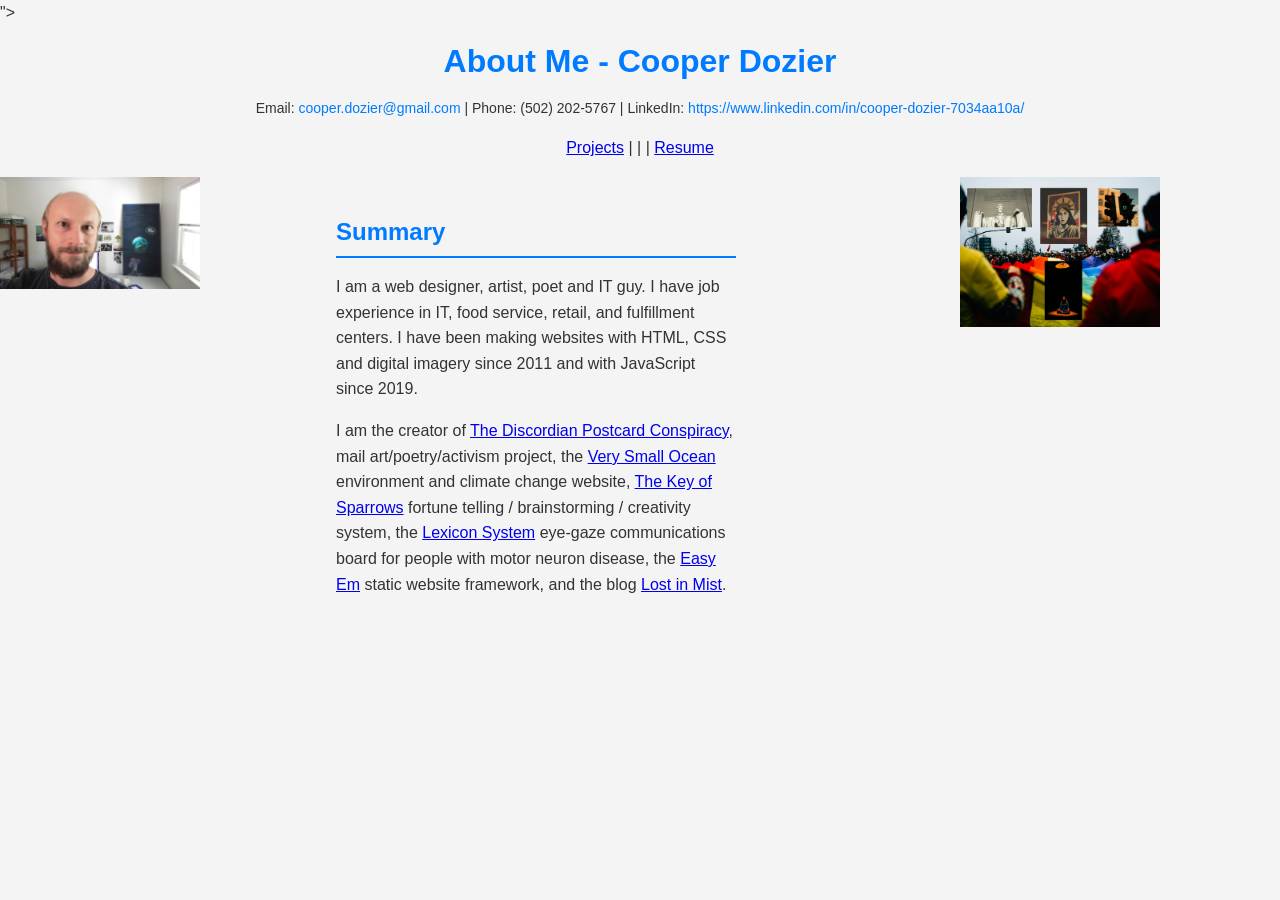
<file: index.html>
<!DOCTYPE html>
<html lang="en">
    <head>
        <meta charset="UTF-8" />
        <meta name="viewport" content="width=device-width, initial-scale=1.0" />
        <title>About Me</title>
        <link rel="stylesheet" href="css/resume-styles.css">
        <link rel="stylesheet" href="css/index.css">
    </head>
 
   
    <body>">
            <header class="header">
                <h1>About Me - Cooper Dozier</h1>
                <p class="contact">
                    Email:
                    <a href="mailto:cooper.dozier@gmail.com"
                        >cooper.dozier@gmail.com</a
                    >
                    | Phone: (502) 202-5767 | LinkedIn:
                    <a href="https://www.linkedin.com/in/cooper-dozier-7034aa10a/">https://www.linkedin.com/in/cooper-dozier-7034aa10a/</a>
                </p>
                <p><a href="projects.html">Projects</a> | | | <a href="resume.html">Resume</a></p>
            </header>
            <main class="index-main">
                <section class="image"><img src="img/cooper.jpg" alt=""></section>
                <section class="section about">
                    <h2>Summary</h2>
                    <p>
                        I am a web designer, artist, poet and IT guy. I have job experience in IT,
                        food service, retail, and fulfillment centers. I have been making websites with
                        HTML, CSS and digital imagery since 2011 and with JavaScript since 2019.
                    </p>
                    <p>
                        I am the creator of <a href="https://poeticpostcards.wordpress.com/about">The Discordian Postcard Conspiracy</a>,
                        mail art/poetry/activism project, the
                        <a href="https://verysmallocean.org">Very Small Ocean</a> environment and climate change website,
                        <a href="https://tkos.dev">The Key of Sparrows</a> fortune telling / brainstorming / creativity system,
                        the <a href="https://lexiconsystem.org">Lexicon System</a> eye-gaze communications board for people with
                        motor neuron disease, the <a href="https://easyem.org">Easy Em</a> static website framework, and the 
                        blog <a href="https://lostinmist.blog">Lost in Mist</a>.
                    </p>
                </section>
                <section class="image"><img src="img/make-the-enlightenment-great-again.webp" alt=""></section>
            </main>
        </div>
        <script src="index.js"></script>
    </body>
</html>
</file>
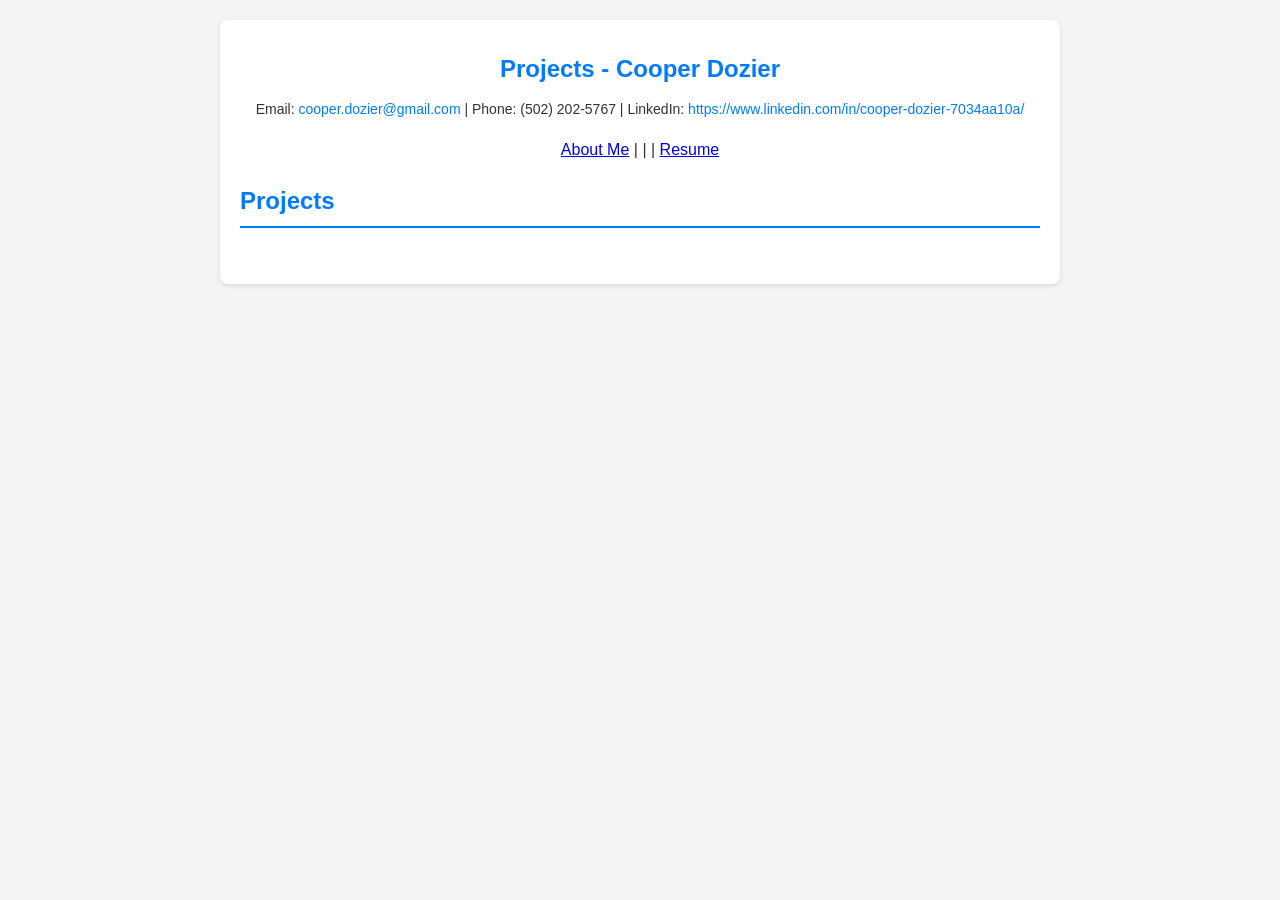
<file: projects.html>
<!DOCTYPE html>
<html lang="en">
    <head>
        <meta charset="UTF-8" />
        <meta name="viewport" content="width=device-width, initial-scale=1.0" />
        <title>Resume Template</title>
        <link rel="stylesheet" href="css/resume-styles.css">
        <link rel="stylesheet" href="css/index.css">
    </head>
 
   
    <body>
        <main class="container">
            <section class="header">
                <h1>Projects - Cooper Dozier</h1>
                <p class="contact">
                    Email:
                    <a href="mailto:cooper.dozier@gmail.com"
                        >cooper.dozier@gmail.com</a
                    >
                    | Phone: (502) 202-5767 | LinkedIn:
                    <a href="https://www.linkedin.com/in/cooper-dozier-7034aa10a/">https://www.linkedin.com/in/cooper-dozier-7034aa10a/</a>
                </p>
                <p><a href="index.html">About Me</a> | | | <a href="resume.html">Resume</a></p>
            </section>
            <section class="section">
                <h2>Projects</h2>
                <ul class="projects projects-script"></ul>
                <!-- <div class="item">
                    <h3>Presentation Frame</h3>
                    <p>
                      A responsive HTML/CSS frame for presentations or websites. I made it for the material at cooperdozier.com/presentation-v1
                      but never quite finished the material and haven't replaced it with the finished CSS/HTML version.
                    </p>
                    <div><a href="https://github.com/cooperdozier/vso-frame">Presentation Frame</a></div>
                    <div><a href="https://cooperdozier.github.io/VSO-frame">Live Version</a></div>
                </div>
                <div class="item">
                    <h3>Grid Offset Collage</h3>
                    <p>
                        An HTML/CSS tool for creating collages. In this implementation, using symbol images from <a href="https://tkos.dev">tkos.dev</a>
                    </p>
                    <div><a href="https://github.com/cooperdozier/grid-offset-collage">Grid Offset Collage</a></div>
                    <div><a href="https://cooperdozier.github.io/grid-offset-collage">Live Version</a></div>
                </div>
                <div class="item">
                    <h3>Easy Em website framework</h3>
                    <p>
                        Starter code for websites with a responsive JavaScript menu/submenu system
                        with full instructional annotations, a responsive CSS base to work from,
                        and template HTML files with standard OpenGraph and Twitter tags. I created
                        all of this by stripping down to only the essentials from what was included on
                        my website verysmallocean.org and changing pages to templates taking out my particular
                        styling, and including the small subset of PureCSS rules I used (it is still compatible with all of PureCSS).
                        Also wrote descriptions and instructions geared to absolute beginners in the GitHub and my blog.
                    </p>
                    <div><a href="https://github.com/cooperdozier/easy-em">Easy Em Framework</a></div>
                    <div><a href="https://cooperdozier.github.io/easy-em">Live Version</a></div>
                </div> -->
            </section>
        </main>
        <script src="index.js"></script>
    </body>
</html>
</file>
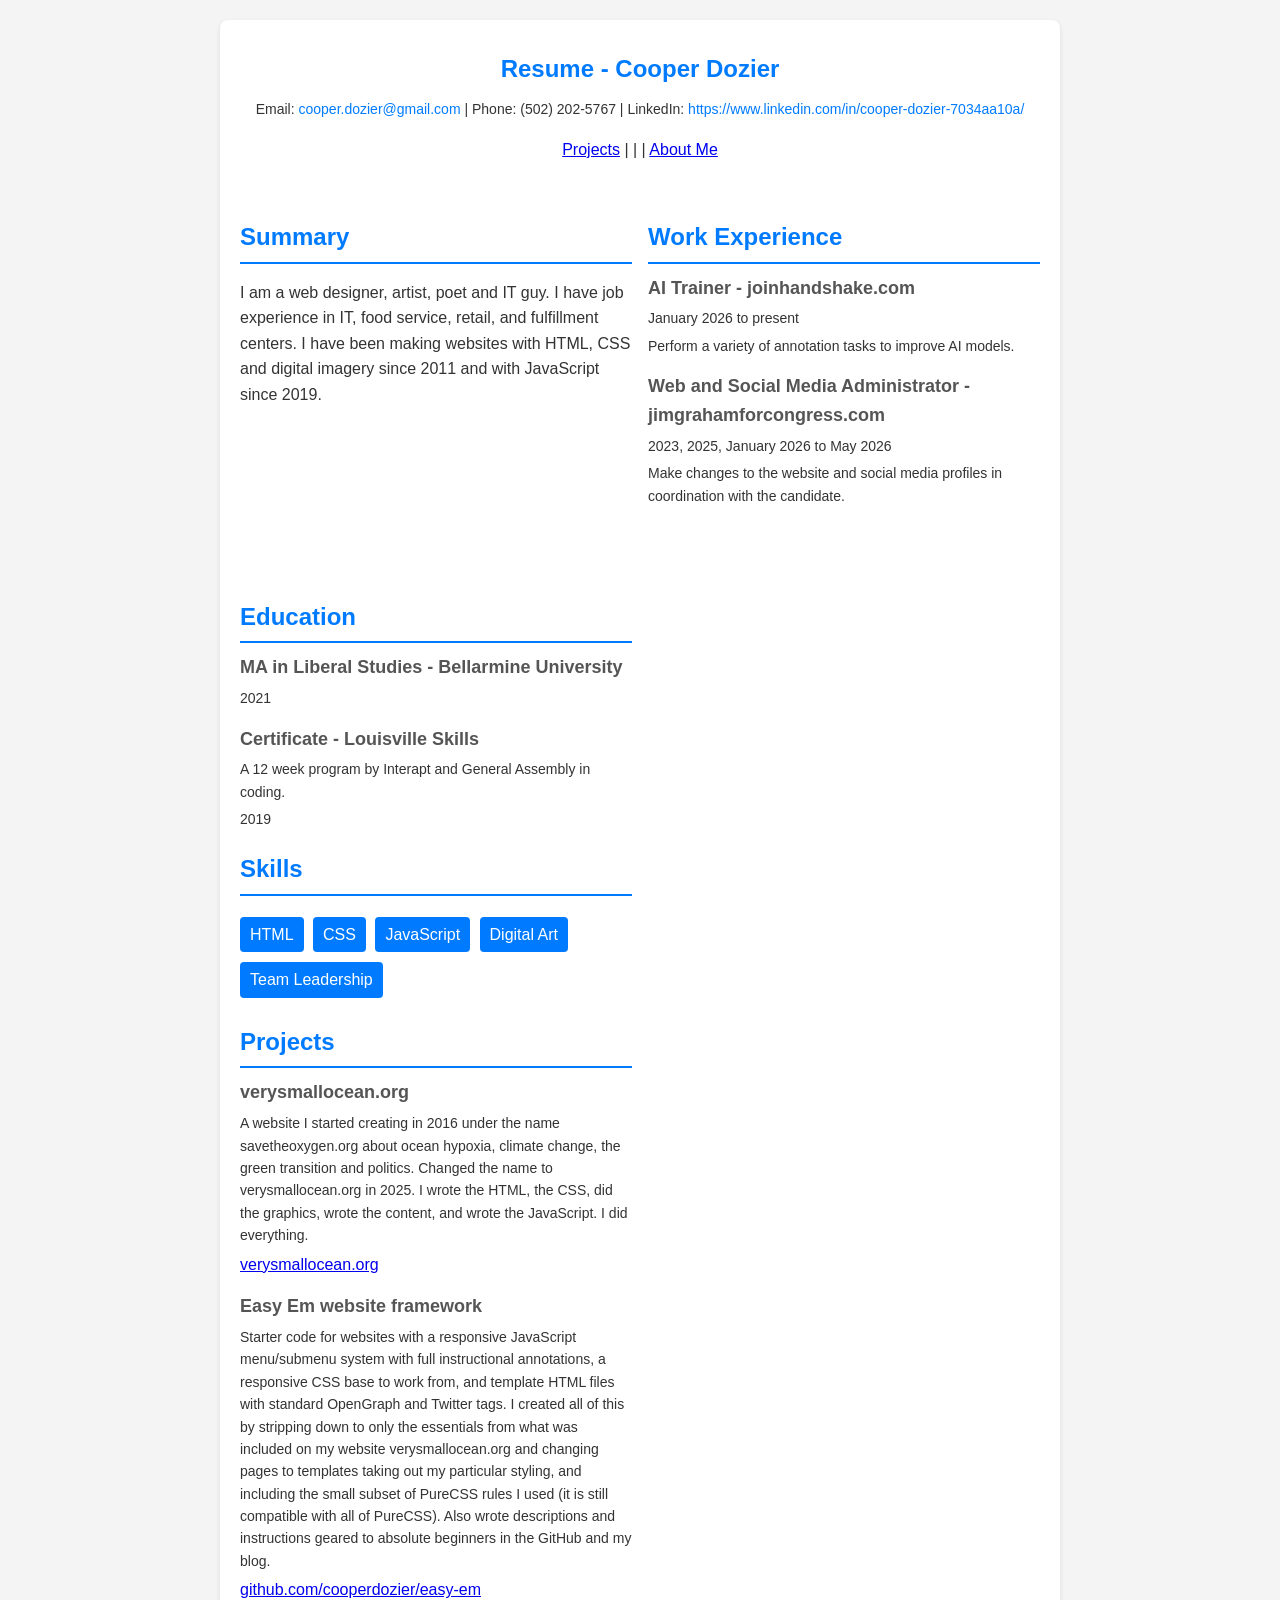
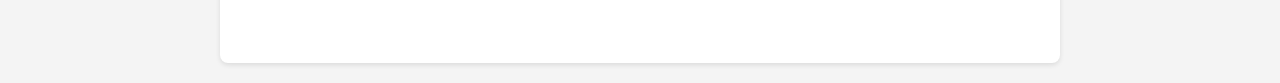
<file: resume.html>
<!DOCTYPE html>
<html lang="en">
    <head>
        <meta charset="UTF-8" />
        <meta name="viewport" content="width=device-width, initial-scale=1.0" />
        <title>Resume Template</title>
        <link rel="stylesheet" href="css/resume-styles.css">
        <link rel="stylesheet" href="css/index.css">
    </head>
 
   
    <body>
        <main class="container">
            <section class="header">
                <h1>Resume - Cooper Dozier</h1>
                <p class="contact">
                    Email:
                    <a href="mailto:cooper.dozier@gmail.com"
                        >cooper.dozier@gmail.com</a
                    >
                    | Phone: (502) 202-5767 | LinkedIn:
                    <a href="https://www.linkedin.com/in/cooper-dozier-7034aa10a/">https://www.linkedin.com/in/cooper-dozier-7034aa10a/</a>
                </p>
                <p><a href="projects.html">Projects</a> | | | <a href="index.html">About Me</a></p>
            </section>
            <div class="projects">
                <section class="section grid-section">
                    <h2>Summary</h2>
                    <p>
                        I am a web designer, artist, poet and IT guy. I have job experience in IT,
                        food service, retail, and fulfillment centers. I have been making websites with
                        HTML, CSS and digital imagery since 2011 and with JavaScript since 2019.
                    </p>
                </section>
                <section class="section grid-section">
                    <h2>Work Experience</h2>
                    <div class="item">
                        <h3>AI Trainer - joinhandshake.com</h3>
                        <p>January 2026 to present</p>
                        <p>
                            Perform a variety of annotation tasks to improve AI models.
                        </p>
                    </div>
                    <div class="item">
                        <h3>Web and Social Media Administrator - jimgrahamforcongress.com</h3>
                        <p>2023, 2025, January 2026 to May 2026</p>
                        <p>
                            Make changes to the website and social media profiles in coordination with the candidate.
                        </p>
                    </div>
                </section>
                <div class="section grid-section">
                    <h2>Education</h2>
                    <div class="item">
                        <h3>MA in Liberal Studies - Bellarmine University</h3>
                        <p>2021</p>
                    </div>
                    <div class="item">
                        <h3>Certificate - Louisville Skills</h3>
                        <p>A 12 week program by Interapt and General Assembly in coding.</p>
                        <p>2019</p>
                    </div>
                </section>
                <section class="section grid-section">
                    <h2>Skills</h2>
                    <div class="skills">
                        <ul>
                            <li>HTML</li>
                            <li>CSS</li>
                            <li>JavaScript</li>
                            <li>Digital Art</li>
                            <li>Team Leadership</li>
                        </ul>
                    </div>
                </section>
                <section class="section grid-section">
                    <h2>Projects</h2>
                    <div class="item">
                        <h3>verysmallocean.org</h3>
                        <p>
                            A website I started creating in 2016 under the name savetheoxygen.org about
                            ocean hypoxia, climate change, the green transition and politics. Changed the name to verysmallocean.org 
                            in 2025. I wrote the HTML, the CSS, did the graphics, wrote the content, and wrote the JavaScript. I did everything.
                        </p>
                        <div><a href="https://verysmallocean.org">verysmallocean.org</a></div>
                    </div>
                    <div class="item">
                        <h3>Easy Em website framework</h3>
                        <p>
                            Starter code for websites with a responsive JavaScript menu/submenu system
                            with full instructional annotations, a responsive CSS base to work from,
                            and template HTML files with standard OpenGraph and Twitter tags. I created
                            all of this by stripping down to only the essentials from what was included on
                            my website verysmallocean.org and changing pages to templates taking out my particular
                            styling, and including the small subset of PureCSS rules I used (it is still compatible with all of PureCSS).
                            Also wrote descriptions and instructions geared to absolute beginners in the GitHub and my blog.
                        </p>
                        <div><a href="https://githubcom/cooperdozier/easy-em">github.com/cooperdozier/easy-em</a></div>
                    </div>
                </section>
            </div>
        </main>
        <script src="index.js"></script>
    </body>
</html>
</file>
<file: css/resume-styles.css>
body {
            font-family: Arial, sans-serif;
            line-height: 1.6;
            margin: 0;
            padding: 0;
            color: #333;
            background-color: #f4f4f4;
        }
        .container {
            max-width: 800px;
            margin: 20px auto;
            padding: 20px;
            background: #fff;
            border-radius: 8px;
            box-shadow: 0 2px 5px rgba(0, 0, 0, 0.1);
        }
        h1,
        h2 {
            color: #007bff;
        }
        .header {
            text-align: center;
        }
        .header h1 {
            margin: 10px 0;
        }
        .contact {
            margin: 10px 0;
            font-size: 14px;
        }
        .contact a {
            color: #007bff;
            text-decoration: none;
        }
        .section {
            margin: 20px 0;
        }
        .section h2 {
            margin-bottom: 10px;
            border-bottom: 2px solid #007bff;
            padding-bottom: 5px;
        }
        .item {
            margin-bottom: 15px;
        }
        .item h3 {
            margin: 0;
            font-size: 18px;
            color: #555;
        }
        .item p {
            margin: 5px 0;
            font-size: 14px;
        }
        .skills ul {
            list-style: none;
            padding: 0;
        }
        .skills ul li {
            display: inline-block;
            background: #007bff;
            color: #fff;
            padding: 5px 10px;
            margin: 5px 5px 5px 0;
            border-radius: 4px;
        }
</file>
<file: css/index.css>
.index-main {
    display: grid;
    grid-template-columns: 1fr 2fr 1fr;
}
img {
    max-width: 200px;
    grid-column: 1fr;
    justify-content: center;
}
.about {
    max-width: 400px;
    grid-column: 2fr;
    margin: 1em;
}
.projects {
    display: grid;
    grid-template-columns: 1fr 1fr;
    gap: 16px;
}
.grid-section {
    grid-auto-columns: 1fr;
}
@media screen and (max-width: 800px) {
    .index-main {
        grid-template-columns: 1fr;
    }
    .about {
        max-width: 700px;
        justify-content: center;
    }
    img {
        margin-left: 3em;
    }
    .projects {
        grid-template-columns: 1fr;
    }
}
</file>
